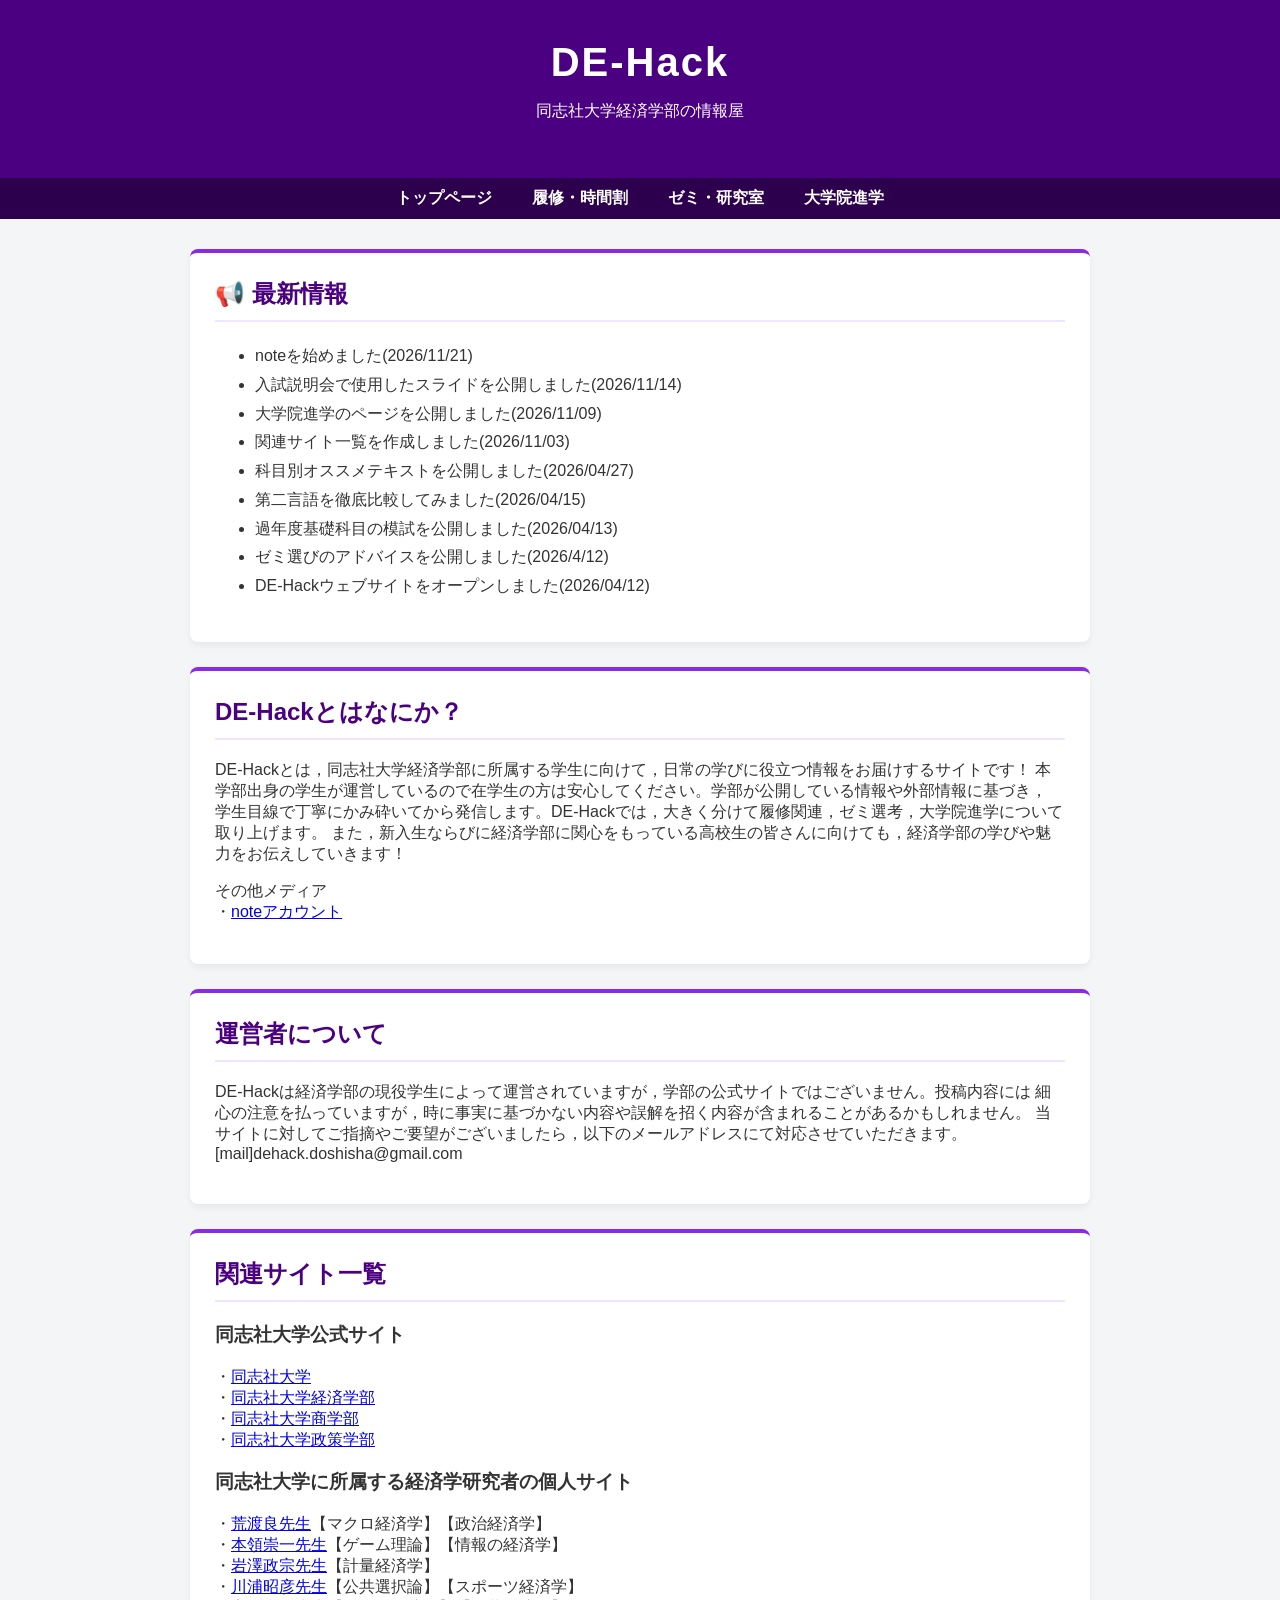
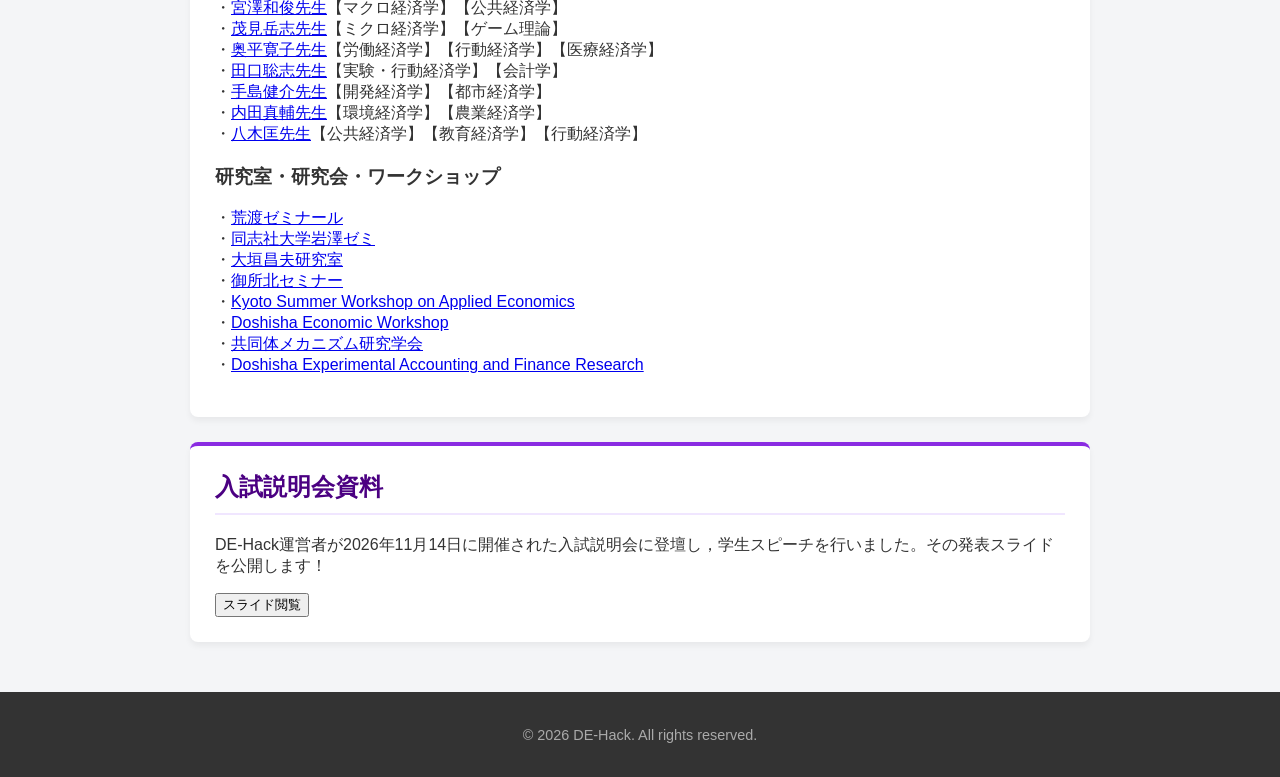
<file: index.html>
<!DOCTYPE html>
<html lang="ja">
<head>
  <meta charset="UTF-8">
    <meta name="viewport" content="width=device-width, initial-scale=1.0">
    <title>DE-Hack | 同志社大学経済学部の情報屋</title>
  <!-- 検索結果の説明文。記事の内容を要約する(100字前後) -->
    <meta name="description" content="DE-Hackは，同志社大学経済学部での学習，ゼミ選び，そして大学院進学についての情報を体系的にお届けする非公式のサイトです。同志社経済のリアルを知ることができます。新入生や高校生にもこのサイトをぜひ閲覧してもらいたいです。">
    <link rel="stylesheet" href="style.css">
</head>
<body>
 
    <header>
        <h1>DE-Hack</h1>
        <p>同志社大学経済学部の情報屋</p>
    </header>
 
    <nav>
        <a href="index.html">トップページ</a>
        <a href="courses.html">履修・時間割</a>
        <a href="seminars.html">ゼミ・研究室</a>
        <a href="graduate.html">大学院進学</a>
    </nav>
 
    <main class="container">
 
        <section id="news" class="card">
            <h2>📢 最新情報</h2>
            <ul class="news">
              <li>noteを始めました(2026/11/21)</li>
              <li>入試説明会で使用したスライドを公開しました(2026/11/14)</li>
              <li>大学院進学のページを公開しました(2026/11/09)</li>
              <li>関連サイト一覧を作成しました(2026/11/03)</li>
              <li>科目別オススメテキストを公開しました(2026/04/27)</li>
              <li>第二言語を徹底比較してみました(2026/04/15)</li>
              <li>過年度基礎科目の模試を公開しました(2026/04/13)</li>
              <li>ゼミ選びのアドバイスを公開しました(2026/4/12)</li>
              <li>DE-Hackウェブサイトをオープンしました(2026/04/12)</li>
            </ul>
        </section>
 
        <section id="overview" class="card">
            <h2>DE-Hackとはなにか？</h2>
            <p>DE-Hackとは，同志社大学経済学部に所属する学生に向けて，日常の学びに役立つ情報をお届けするサイトです！
            本学部出身の学生が運営しているので在学生の方は安心してください。学部が公開している情報や外部情報に基づき，
            学生目線で丁寧にかみ砕いてから発信します。DE-Hackでは，大きく分けて履修関連，ゼミ選考，大学院進学について取り上げます。
            また，新入生ならびに経済学部に関心をもっている高校生の皆さんに向けても，経済学部の学びや魅力をお伝えしていきます！
            </p>
            <p>その他メディア<br>
            ・<a href="https://note.com/de_hack">noteアカウント</a>
            </p>
        </section>
 
        <section id="about me" class="card">
            <h2>運営者について</h2>
            <p>DE-Hackは経済学部の現役学生によって運営されていますが，学部の公式サイトではございません。投稿内容には
            細心の注意を払っていますが，時に事実に基づかない内容や誤解を招く内容が含まれることがあるかもしれません。
            当サイトに対してご指摘やご要望がございましたら，以下のメールアドレスにて対応させていただきます。<br>
            [mail]dehack.doshisha@gmail.com</p>
        </section>

        <section id="other websites" class="card">
          <h2>関連サイト一覧</h2>
          <h3>同志社大学公式サイト</h3>
          <p>
          ・<a href="https://www.doshisha.ac.jp/">同志社大学</a><br>
          ・<a href="https://www.econ.doshisha.ac.jp/">同志社大学経済学部</a><br>
          ・<a href="https://com.doshisha.ac.jp/">同志社大学商学部</a><br>
          ・<a href="https://policy.doshisha.ac.jp/">同志社大学政策学部</a><br>
          </p>
          <h3>同志社大学に所属する経済学研究者の個人サイト</h3>
          <p>
          ・<a href="https://sites.google.com/view/ryo-arawatari/%E3%83%9B%E3%83%BC%E3%83%A0?authuser=0">荒渡良先生</a>【マクロ経済学】【政治経済学】<br>
          ・<a href="https://sites.google.com/site/takasweb/home/%E6%97%A5%E6%9C%AC%E8%AA%9E%E3%83%9A%E3%83%BC%E3%82%B8">本領崇一先生</a>【ゲーム理論】【情報の経済学】<br>
          ・<a href="https://sites.google.com/view/masamune-iwasawa/home?authuser=0">岩澤政宗先生</a>【計量経済学】<br>
          ・<a href="https://www1.doshisha.ac.jp/~akawaura/">川浦昭彦先生</a>【公共選択論】【スポーツ経済学】<br>
          ・<a href="https://www1.doshisha.ac.jp/~kmiyazaw/">宮澤和俊先生</a>【マクロ経済学】【公共経済学】<br>
          ・<a href="https://www1.doshisha.ac.jp/~tmomi/">茂見岳志先生</a>【ミクロ経済学】【ゲーム理論】<br>
          ・<a href="https://sites.google.com/view/hiroko-okudaira/%E6%97%A5%E6%9C%AC%E8%AA%9Ejapanese">奥平寛子先生</a>【労働経済学】【行動経済学】【医療経済学】<br>
          ・<a href="https://sites.google.com/view/staguchi/">田口聡志先生</a>【実験・行動経済学】【会計学】<br>
          ・<a href="https://sites.google.com/site/kensuketeshima/japanese_website?authuser=0">手島健介先生</a>【開発経済学】【都市経済学】<br>
          ・<a href="https://sites.google.com/view/shinsuke-yagi-uchida/profile_jp">内田真輔先生</a>【環境経済学】【農業経済学】<br>
          ・<a href="https://tyagi.doshisha.ac.jp/">八木匡先生</a>【公共経済学】【教育経済学】【行動経済学】<br>
          </p>
          <h3>研究室・研究会・ワークショップ</h3>
          <p>
          ・<a href="https://sites.google.com/view/ryo-arawatari/%E3%82%BC%E3%83%9F%E3%83%8A%E3%83%BC%E3%83%AB">荒渡ゼミナール</a><br>
          ・<a href="https://sites.google.com/view/doshisha-iwasawa-seminar">同志社大学岩澤ゼミ</a><br>
          ・<a href="https://www1.doshisha.ac.jp/~mogaki/index.html">大垣昌夫研究室</a><br>
          ・<a href="https://sites.google.com/view/gosyokita/">御所北セミナー</a><br>
          ・<a href="https://sites.google.com/view/kyoto-summer-applied">Kyoto Summer Workshop on Applied Economics</a><br>
          ・<a href="https://sites.google.com/site/doshishaew/">Doshisha Economic Workshop</a><br>
          ・<a href="https://communitymra.org/">共同体メカニズム研究学会</a><br>
          ・<a href="https://sites.google.com/view/staguchi/dear?authuser=0">Doshisha Experimental Accounting and Finance Research</a><br>
          </p>
        </section>

        <section id="presentation" class="card">
          <h2>入試説明会資料</h2>
          <p>DE-Hack運営者が2026年11月14日に開催された入試説明会に登壇し，学生スピーチを行いました。その発表スライドを公開します！</p>
          <button type="button" onclick="location.href='11月14日 入試説明会スライド.pdf';">スライド閲覧</button>
        </section>

      
    </main>
 
    <footer>
        <p>&copy; 2026 DE-Hack. All rights reserved.</p>
    </footer>
 
</body>
</html>
</file>
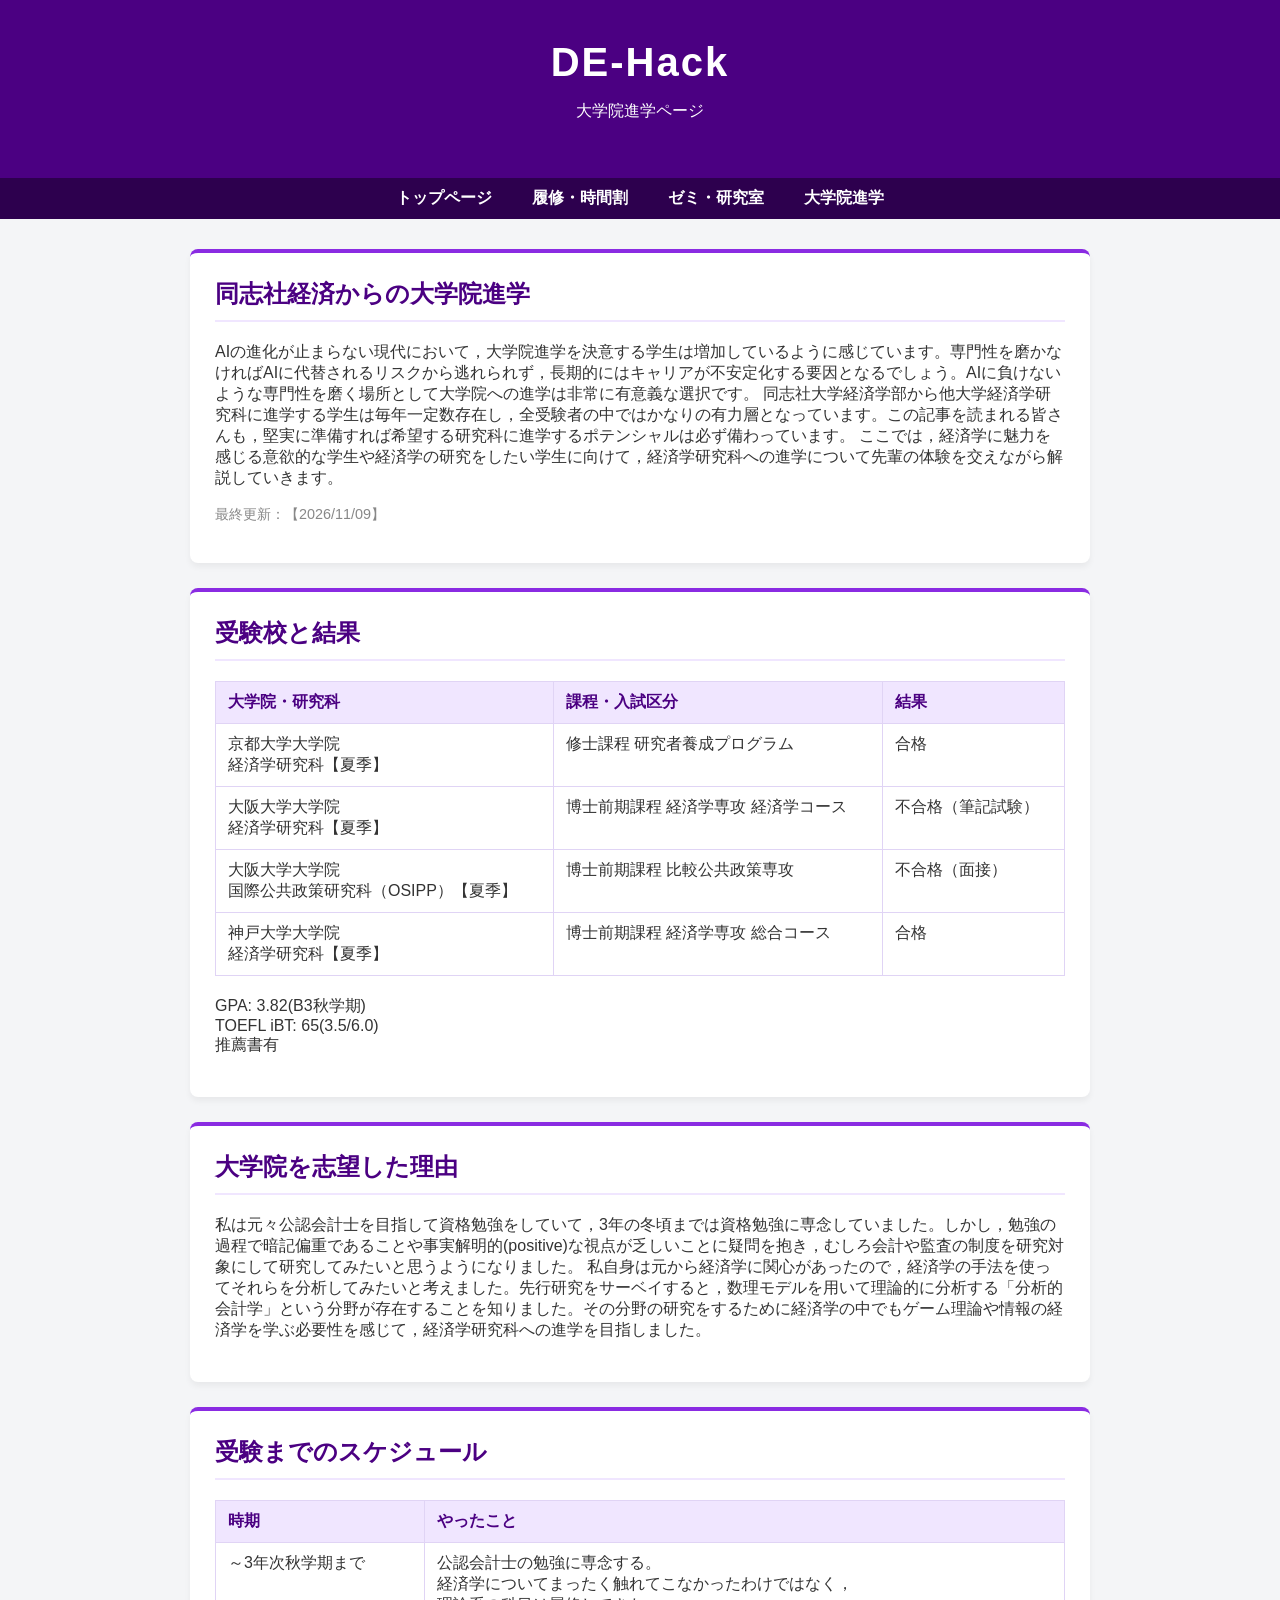
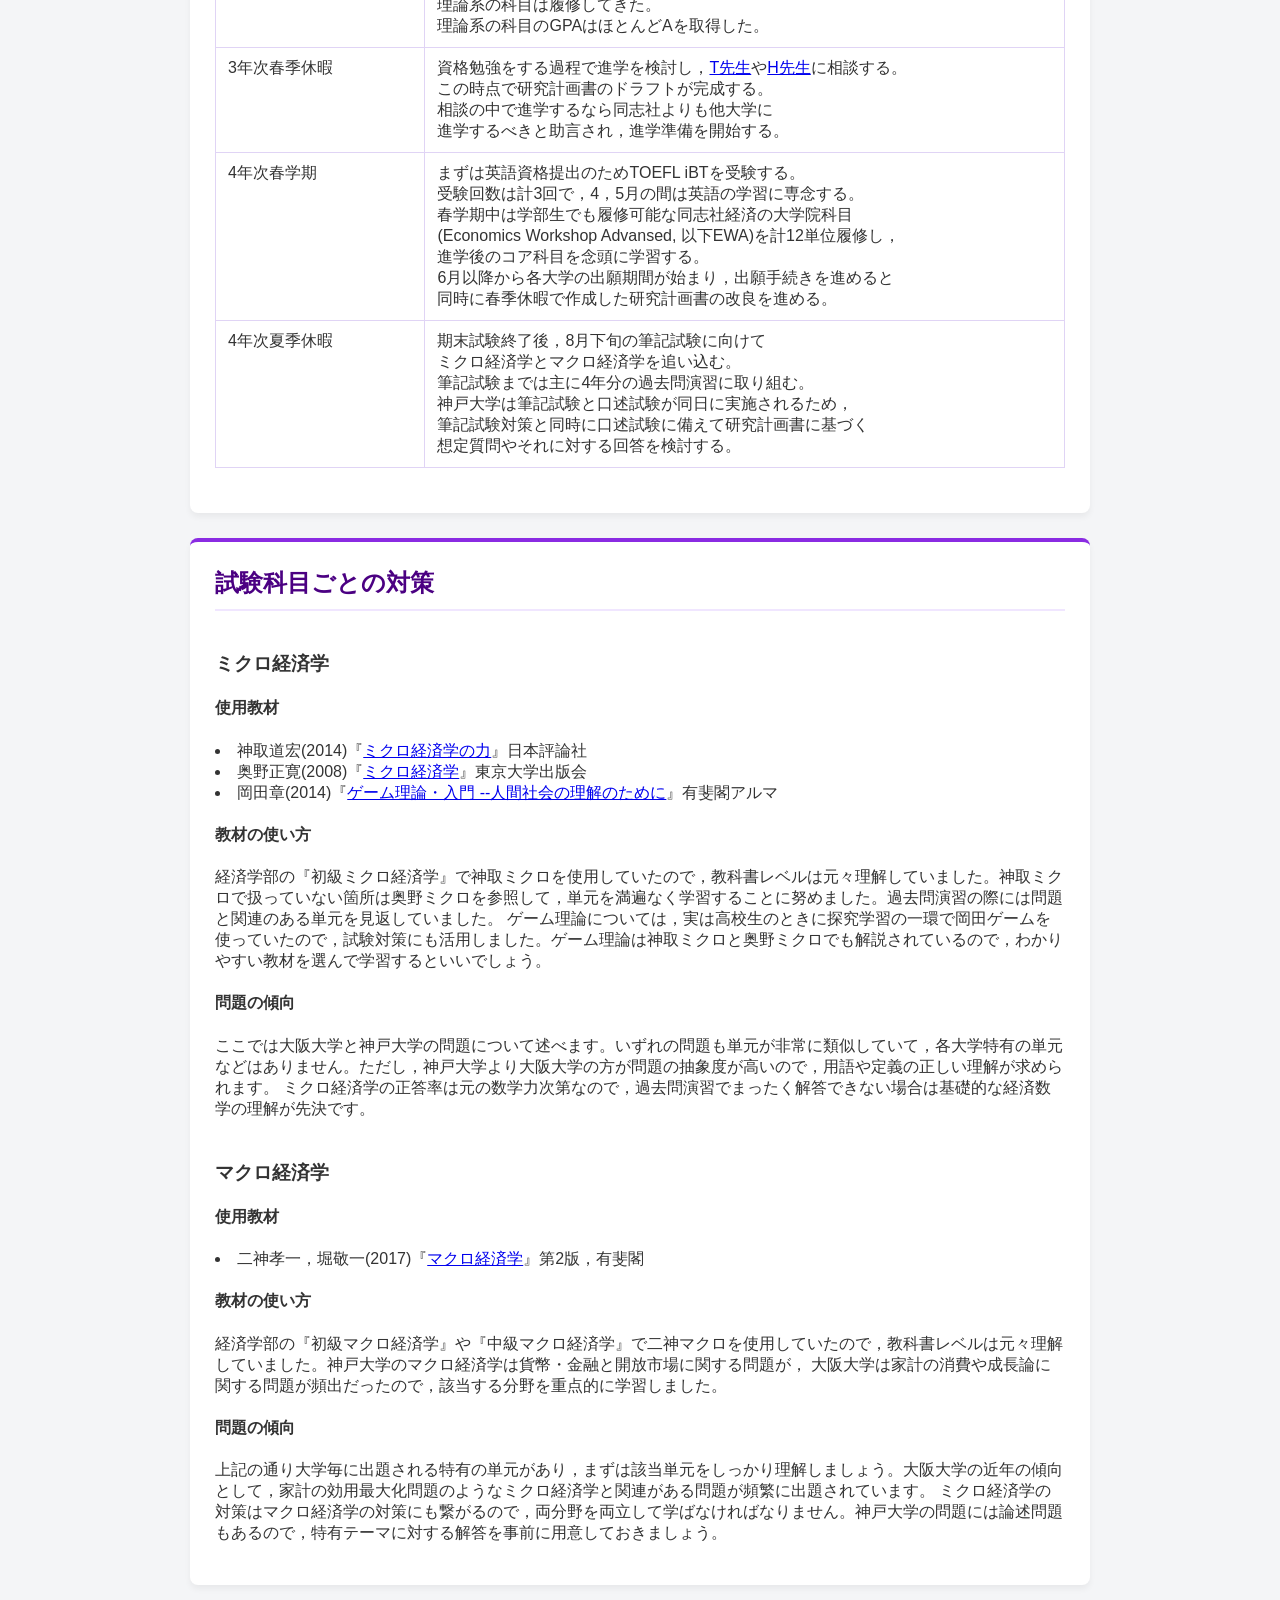
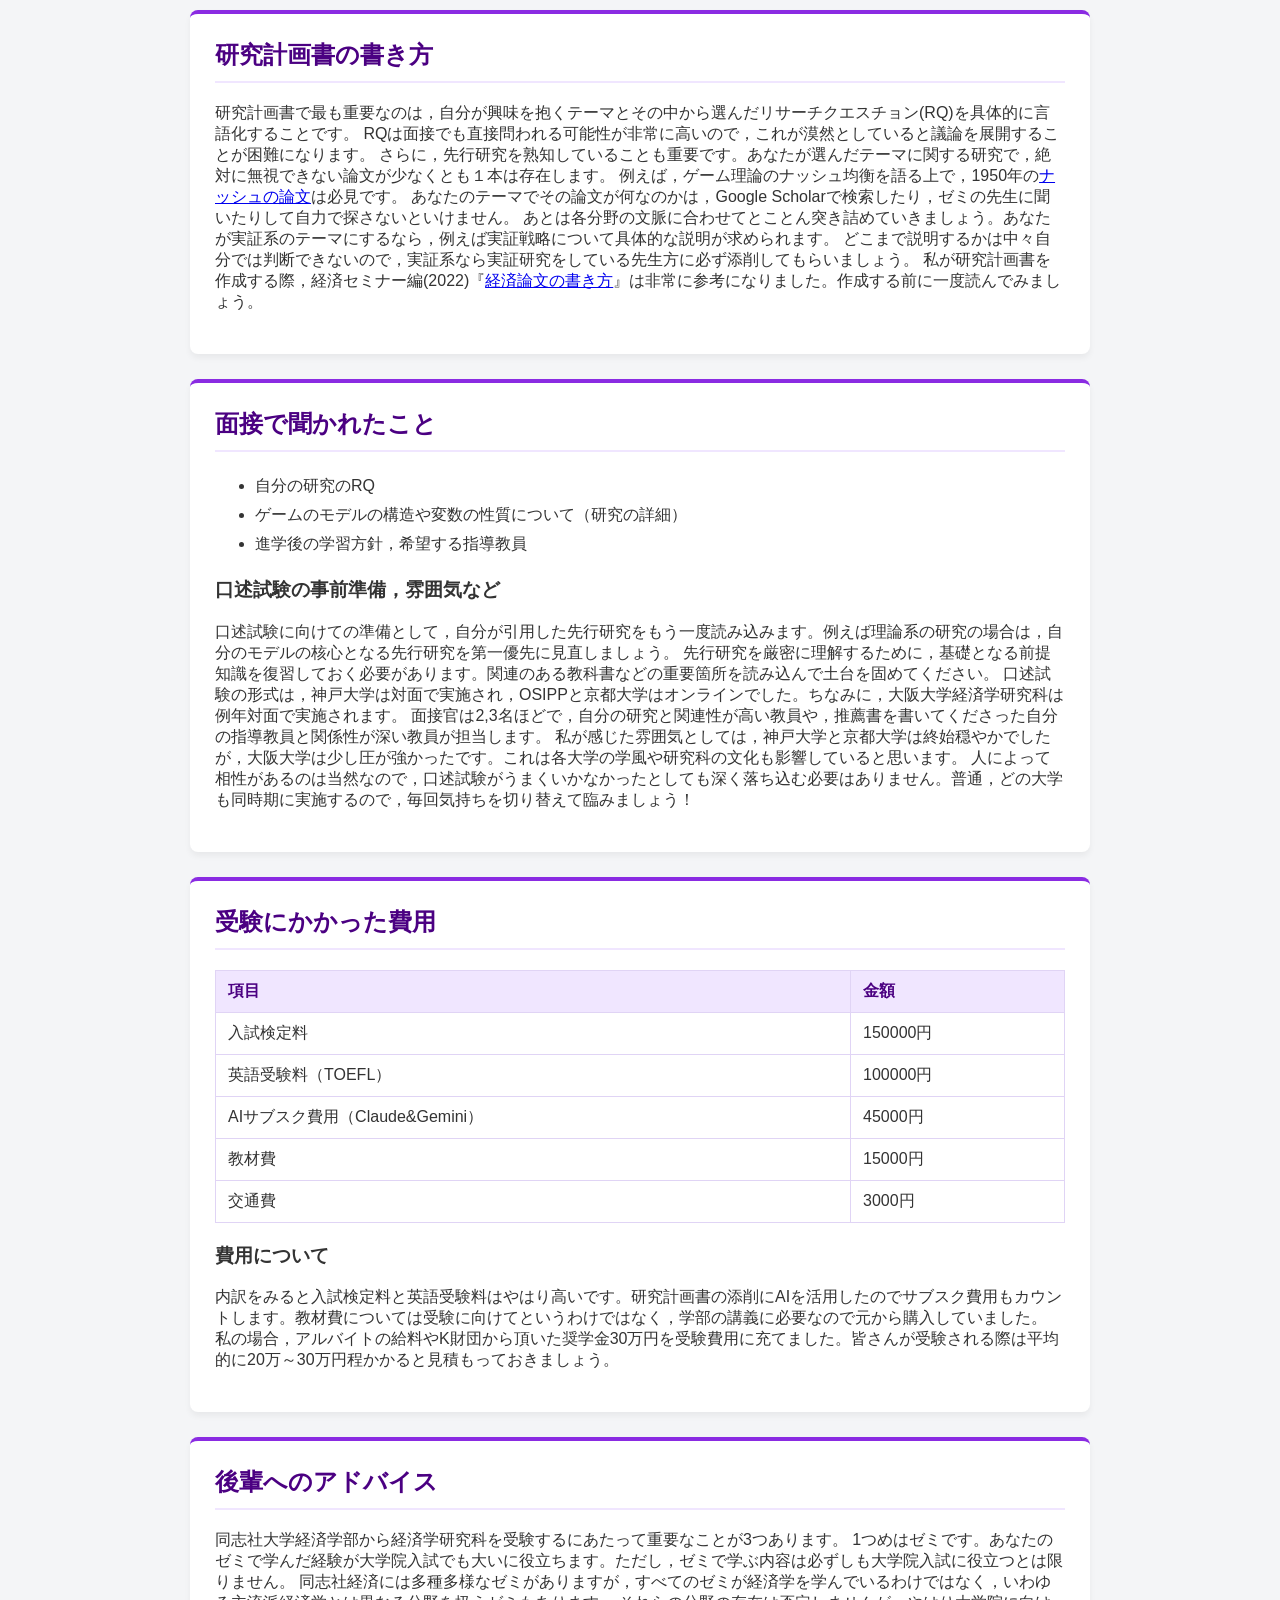
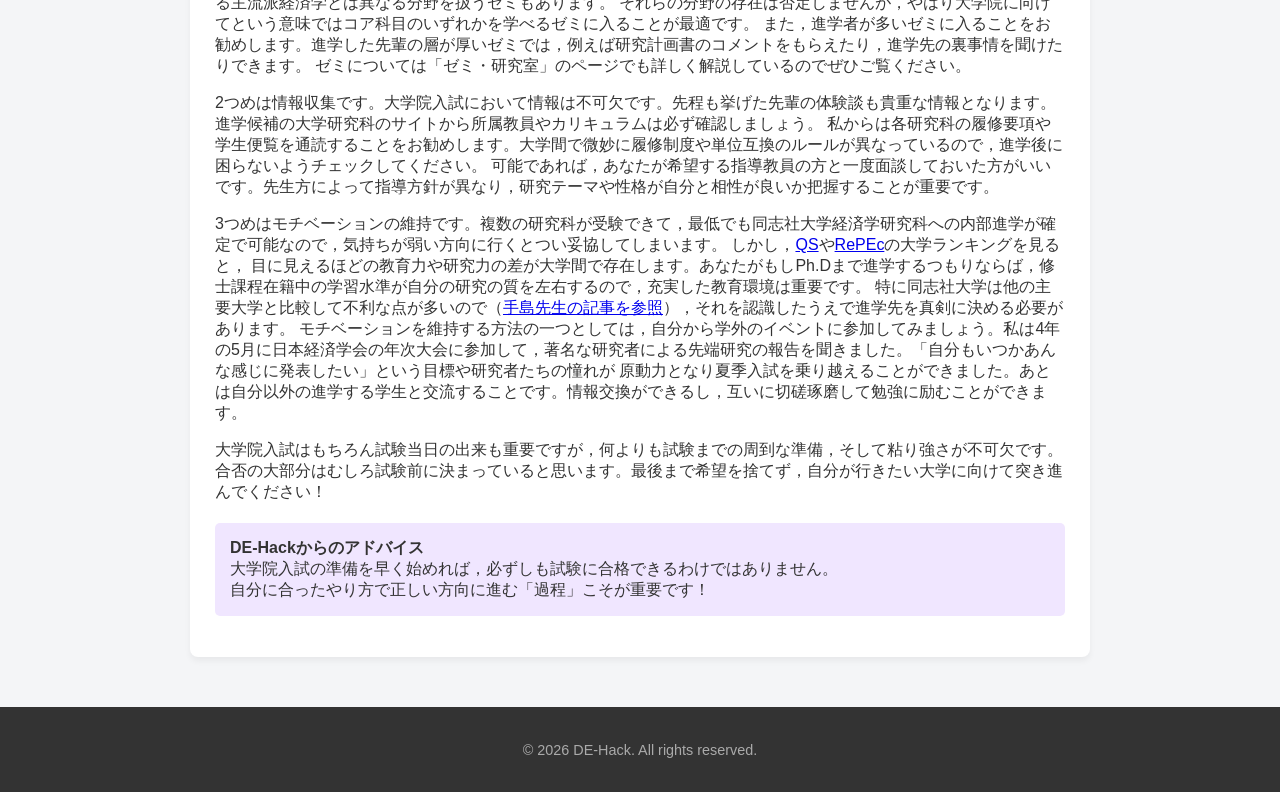
<file: graduate.html>
<!DOCTYPE html>
<html lang="ja">
<head>
    <meta charset="UTF-8">
    <meta name="viewport" content="width=device-width, initial-scale=1.0">
    <title>同志社大学経済学部から国立大学院進学へ</title>
    <!-- 検索結果の説明文。記事の内容を要約する(100字前後) -->
    <meta name="description" content="同志社大学経済学部の学びを経て更なる経済学の高みに挑戦しませんか？国立大学経済学研究科を受験した先輩が自身の合格体験を語ります。先輩は京都大学経済学研究科及び神戸大学経済学研究科に合格しています。">
    <link rel="stylesheet" href="style.css">
</head>
<body>

    <header>
        <h1>DE-Hack</h1>
        <p>大学院進学ページ</p>
    </header>

    <nav>
        <a href="index.html">トップページ</a>
        <a href="courses.html">履修・時間割</a>
        <a href="seminars.html">ゼミ・研究室</a>
        <a href="graduate.html">大学院進学</a>
    </nav>

    <main class="container">

        <!-- 導入 -->
        <section id="intro" class="card">
            <h2>同志社経済からの大学院進学</h2>
            <p>AIの進化が止まらない現代において，大学院進学を決意する学生は増加しているように感じています。専門性を磨かなければAIに代替されるリスクから逃れられず，長期的にはキャリアが不安定化する要因となるでしょう。AIに負けないような専門性を磨く場所として大学院への進学は非常に有意義な選択です。
                同志社大学経済学部から他大学経済学研究科に進学する学生は毎年一定数存在し，全受験者の中ではかなりの有力層となっています。この記事を読まれる皆さんも，堅実に準備すれば希望する研究科に進学するポテンシャルは必ず備わっています。
                ここでは，経済学に魅力を感じる意欲的な学生や経済学の研究をしたい学生に向けて，経済学研究科への進学について先輩の体験を交えながら解説していきます。
            </p>
            <p class="updated">最終更新：【2026/11/09】</p>
        </section>

        <!-- 受験校と結果 -->
        <section id="results" class="card">
            <h2>受験校と結果</h2>
            <table class="info-table">
                <thead>
                    <tr>
                        <th>大学院・研究科</th>
                        <th>課程・入試区分</th>
                        <th>結果</th>
                    </tr>
                </thead>
                <tbody>
                    <tr>
                        <td>京都大学大学院<br>
                            経済学研究科【夏季】<br></td>
                        <td>修士課程 研究者養成プログラム</td>
                        <td>合格</td>
                    </tr>
                    <tr>
                        <td>大阪大学大学院<br>
                            経済学研究科【夏季】<br></td>
                        <td>博士前期課程 経済学専攻 経済学コース</td>
                        <td>不合格（筆記試験）</td>
                    </tr>
                    <tr>
                        <td>大阪大学大学院<br>
                            国際公共政策研究科（OSIPP）【夏季】<br></td>
                        <td>博士前期課程 比較公共政策専攻</td>
                        <td>不合格（面接）</td>
                    </tr>
                    <tr>
                        <td>神戸大学大学院<br>
                            経済学研究科【夏季】<br></td>
                        <td>博士前期課程 経済学専攻 総合コース</td>
                        <td>合格</td>
                    </tr>
                </tbody>
            </table>
            <p>GPA: 3.82(B3秋学期)<br>
            TOEFL iBT: 65(3.5/6.0)<br>
            推薦書有</p>
        </section>

        <!-- 志望理由 -->
        <section id="motivation" class="card">
            <h2>大学院を志望した理由</h2>
            <p>私は元々公認会計士を目指して資格勉強をしていて，3年の冬頃までは資格勉強に専念していました。しかし，勉強の過程で暗記偏重であることや事実解明的(positive)な視点が乏しいことに疑問を抱き，むしろ会計や監査の制度を研究対象にして研究してみたいと思うようになりました。
            私自身は元から経済学に関心があったので，経済学の手法を使ってそれらを分析してみたいと考えました。先行研究をサーベイすると，数理モデルを用いて理論的に分析する「分析的会計学」という分野が存在することを知りました。その分野の研究をするために経済学の中でもゲーム理論や情報の経済学を学ぶ必要性を感じて，経済学研究科への進学を目指しました。</p>
        </section>

        <!-- スケジュール -->
        <section id="schedule" class="card">
            <h2>受験までのスケジュール</h2>
            <table class="info-table">
                <thead>
                    <tr>
                        <th>時期</th>
                        <th>やったこと</th>
                    </tr>
                </thead>
                <tbody>
                    <tr>
                        <td>～3年次秋学期まで</td>
                        <td>公認会計士の勉強に専念する。<br>
                            経済学についてまったく触れてこなかったわけではなく，<br>
                            理論系の科目は履修してきた。<br>
                            理論系の科目のGPAはほとんどAを取得した。<br></td>
                    </tr>
                    <tr>
                        <td>3年次春季休暇</td>
                        <td>資格勉強をする過程で進学を検討し，<a href="https://sites.google.com/view/staguchi/">T先生</a>や<a href="https://sites.google.com/site/takasweb/home/%E6%97%A5%E6%9C%AC%E8%AA%9E%E3%83%9A%E3%83%BC%E3%82%B8?authuser=0">H先生</a>に相談する。<br>
                            この時点で研究計画書のドラフトが完成する。<br>
                            相談の中で進学するなら同志社よりも他大学に<br>
                            進学するべきと助言され，進学準備を開始する。<br></td>
                    </tr>
                    <tr>
                        <td>4年次春学期</td>
                        <td>まずは英語資格提出のためTOEFL iBTを受験する。<br>
                            受験回数は計3回で，4，5月の間は英語の学習に専念する。<br>
                            春学期中は学部生でも履修可能な同志社経済の大学院科目<br>
                            (Economics Workshop Advansed, 以下EWA)を計12単位履修し，<br>
                            進学後のコア科目を念頭に学習する。<br>
                            6月以降から各大学の出願期間が始まり，出願手続きを進めると<br>
                            同時に春季休暇で作成した研究計画書の改良を進める。<br></td>
                    </tr>
                    <tr>
                        <td>4年次夏季休暇</td>
                        <td>期末試験終了後，8月下旬の筆記試験に向けて<br>
                            ミクロ経済学とマクロ経済学を追い込む。<br>
                            筆記試験までは主に4年分の過去問演習に取り組む。<br>
                            神戸大学は筆記試験と口述試験が同日に実施されるため，<br>
                            筆記試験対策と同時に口述試験に備えて研究計画書に基づく<br>
                            想定質問やそれに対する回答を検討する。<br></td>
                    </tr>
                </tbody>
            </table>
        </section>

        <!-- 科目ごとの対策 -->
        <section id="study" class="card">
            <h2>試験科目ごとの対策</h2>

            <div class="subject">
                <h3>ミクロ経済学</h3>
                <h4>使用教材</h4>
                <li>神取道宏(2014)『<a href="https://www.nippyo.co.jp/shop/book/6638.html">ミクロ経済学の力</a>』日本評論社</li>
                <li>奥野正寛(2008)『<a href="https://www.utp.or.jp/book/b305754.html">ミクロ経済学</a>』東京大学出版会</li>
                <li>岡田章(2014)『<a href="https://www.yuhikaku.co.jp/books/detail/9784641220287">ゲーム理論・入門 --人間社会の理解のために</a>』有斐閣アルマ</li>
                <h4>教材の使い方</h4>
                <p>経済学部の『初級ミクロ経済学』で神取ミクロを使用していたので，教科書レベルは元々理解していました。神取ミクロで扱っていない箇所は奥野ミクロを参照して，単元を満遍なく学習することに努めました。過去問演習の際には問題と関連のある単元を見返していました。
                ゲーム理論については，実は高校生のときに探究学習の一環で岡田ゲームを使っていたので，試験対策にも活用しました。ゲーム理論は神取ミクロと奥野ミクロでも解説されているので，わかりやすい教材を選んで学習するといいでしょう。
                </p>
                <h4>問題の傾向</h4>
                <p>ここでは大阪大学と神戸大学の問題について述べます。いずれの問題も単元が非常に類似していて，各大学特有の単元などはありません。ただし，神戸大学より大阪大学の方が問題の抽象度が高いので，用語や定義の正しい理解が求められます。
                ミクロ経済学の正答率は元の数学力次第なので，過去問演習でまったく解答できない場合は基礎的な経済数学の理解が先決です。
                </p>
            </div>

            <div class="subject">
                <h3>マクロ経済学</h3>
                <h4>使用教材</h4>
                <li>二神孝一，堀敬一(2017)『<a href="https://www.yuhikaku.co.jp/books/detail/9784641165021">マクロ経済学</a>』第2版，有斐閣</li>
                <h4>教材の使い方</h4>
                <p>経済学部の『初級マクロ経済学』や『中級マクロ経済学』で二神マクロを使用していたので，教科書レベルは元々理解していました。神戸大学のマクロ経済学は貨幣・金融と開放市場に関する問題が，
                    大阪大学は家計の消費や成長論に関する問題が頻出だったので，該当する分野を重点的に学習しました。</p>
                <h4>問題の傾向</h4>
                <p>上記の通り大学毎に出題される特有の単元があり，まずは該当単元をしっかり理解しましょう。大阪大学の近年の傾向として，家計の効用最大化問題のようなミクロ経済学と関連がある問題が頻繁に出題されています。
                ミクロ経済学の対策はマクロ経済学の対策にも繋がるので，両分野を両立して学ばなければなりません。神戸大学の問題には論述問題もあるので，特有テーマに対する解答を事前に用意しておきましょう。</p>
            </div>
        </section>

        <!-- 研究計画書 -->
        <section id="proposal" class="card">
            <h2>研究計画書の書き方</h2>
            <p>研究計画書で最も重要なのは，自分が興味を抱くテーマとその中から選んだリサーチクエスチョン(RQ)を具体的に言語化することです。
                RQは面接でも直接問われる可能性が非常に高いので，これが漠然としていると議論を展開することが困難になります。
                さらに，先行研究を熟知していることも重要です。あなたが選んだテーマに関する研究で，絶対に無視できない論文が少なくとも１本は存在します。
                例えば，ゲーム理論のナッシュ均衡を語る上で，1950年の<a href="https://www.pnas.org/doi/10.1073/pnas.36.1.48">ナッシュの論文</a>は必見です。
                あなたのテーマでその論文が何なのかは，Google Scholarで検索したり，ゼミの先生に聞いたりして自力で探さないといけません。
                あとは各分野の文脈に合わせてとことん突き詰めていきましょう。あなたが実証系のテーマにするなら，例えば実証戦略について具体的な説明が求められます。
                どこまで説明するかは中々自分では判断できないので，実証系なら実証研究をしている先生方に必ず添削してもらいましょう。
                私が研究計画書を作成する際，経済セミナー編(2022)『<a href="https://www.nippyo.co.jp/shop/book/8883.html">経済論文の書き方</a>』は非常に参考になりました。作成する前に一度読んでみましょう。
            </p>
        </section>

        <!-- 面接 -->
        <section id="interview" class="card">
            <h2>面接で聞かれたこと</h2>
            <ul>
                <li>自分の研究のRQ</li>
                <li>ゲームのモデルの構造や変数の性質について（研究の詳細）</li>
                <li>進学後の学習方針，希望する指導教員</li>
            </ul>
            <h3>口述試験の事前準備，雰囲気など</h3>
            <p>口述試験に向けての準備として，自分が引用した先行研究をもう一度読み込みます。例えば理論系の研究の場合は，自分のモデルの核心となる先行研究を第一優先に見直しましょう。
            先行研究を厳密に理解するために，基礎となる前提知識を復習しておく必要があります。関連のある教科書などの重要箇所を読み込んで土台を固めてください。
            口述試験の形式は，神戸大学は対面で実施され，OSIPPと京都大学はオンラインでした。ちなみに，大阪大学経済学研究科は例年対面で実施されます。
            面接官は2,3名ほどで，自分の研究と関連性が高い教員や，推薦書を書いてくださった自分の指導教員と関係性が深い教員が担当します。
            私が感じた雰囲気としては，神戸大学と京都大学は終始穏やかでしたが，大阪大学は少し圧が強かったです。これは各大学の学風や研究科の文化も影響していると思います。
            人によって相性があるのは当然なので，口述試験がうまくいかなかったとしても深く落ち込む必要はありません。普通，どの大学も同時期に実施するので，毎回気持ちを切り替えて臨みましょう！
            </p>
        </section>

        <!-- 費用 -->
        <section id="cost" class="card">
            <h2>受験にかかった費用</h2>
            <table class="info-table">
                <thead>
                    <tr>
                        <th>項目</th>
                        <th>金額</th>
                    </tr>
                </thead>
                <tbody>
                    <tr>
                        <td>入試検定料</td>
                        <td>150000円</td>
                    </tr>
                    <tr>
                        <td>英語受験料（TOEFL）</td>
                        <td>100000円</td>
                    </tr>
                    <tr>
                        <td>AIサブスク費用（Claude&Gemini）</td>
                        <td>45000円</td>
                    </tr>
                    <tr>
                        <td>教材費</td>
                        <td>15000円</td>
                    </tr>
                    <tr>
                        <td>交通費</td>
                        <td>3000円</td>
                    </tr>
                </tbody>
            </table>
            <h3>費用について</h3>
            <p>内訳をみると入試検定料と英語受験料はやはり高いです。研究計画書の添削にAIを活用したのでサブスク費用もカウントします。教材費については受験に向けてというわけではなく，学部の講義に必要なので元から購入していました。
            私の場合，アルバイトの給料やK財団から頂いた奨学金30万円を受験費用に充てました。皆さんが受験される際は平均的に20万～30万円程かかると見積もっておきましょう。</p>
        </section>

        <!-- アドバイス -->
        <section id="advice" class="card">
            <h2>後輩へのアドバイス</h2>
            <p>同志社大学経済学部から経済学研究科を受験するにあたって重要なことが3つあります。
                1つめはゼミです。あなたのゼミで学んだ経験が大学院入試でも大いに役立ちます。ただし，ゼミで学ぶ内容は必ずしも大学院入試に役立つとは限りません。
                同志社経済には多種多様なゼミがありますが，すべてのゼミが経済学を学んでいるわけではなく，いわゆる主流派経済学とは異なる分野を扱うゼミもあります。
                それらの分野の存在は否定しませんが，やはり大学院に向けてという意味ではコア科目のいずれかを学べるゼミに入ることが最適です。
                また，進学者が多いゼミに入ることをお勧めします。進学した先輩の層が厚いゼミでは，例えば研究計画書のコメントをもらえたり，進学先の裏事情を聞けたりできます。
                ゼミについては「ゼミ・研究室」のページでも詳しく解説しているのでぜひご覧ください。<br></p>
            
            <p>2つめは情報収集です。大学院入試において情報は不可欠です。先程も挙げた先輩の体験談も貴重な情報となります。進学候補の大学研究科のサイトから所属教員やカリキュラムは必ず確認しましょう。
                私からは各研究科の履修要項や学生便覧を通読することをお勧めします。大学間で微妙に履修制度や単位互換のルールが異なっているので，進学後に困らないようチェックしてください。
                可能であれば，あなたが希望する指導教員の方と一度面談しておいた方がいいです。先生方によって指導方針が異なり，研究テーマや性格が自分と相性が良いか把握することが重要です。<br></p>
            
            <p>3つめはモチベーションの維持です。複数の研究科が受験できて，最低でも同志社大学経済学研究科への内部進学が確定で可能なので，気持ちが弱い方向に行くとつい妥協してしまいます。
                しかし，<a href="https://www.topuniversities.com/university-subject-rankings/economics-econometrics?countries=jp">QS</a>や<a href="https://ideas.repec.org/top/top.japan.html">RePEc</a>の大学ランキングを見ると，
                目に見えるほどの教育力や研究力の差が大学間で存在します。あなたがもしPh.Dまで進学するつもりならば，修士課程在籍中の学習水準が自分の研究の質を左右するので，充実した教育環境は重要です。
                特に同志社大学は他の主要大学と比較して不利な点が多いので（<a href="https://docs.google.com/document/d/1PRrTfY8o5Z2KMjZA132rNjokb8-42VtFHc3lFuE6c88/edit?tab=t.0">手島先生の記事を参照</a>），それを認識したうえで進学先を真剣に決める必要があります。
                モチベーションを維持する方法の一つとしては，自分から学外のイベントに参加してみましょう。私は4年の5月に日本経済学会の年次大会に参加して，著名な研究者による先端研究の報告を聞きました。「自分もいつかあんな感じに発表したい」という目標や研究者たちの憧れが
                原動力となり夏季入試を乗り越えることができました。あとは自分以外の進学する学生と交流することです。情報交換ができるし，互いに切磋琢磨して勉強に励むことができます。<br></p>
            
            <p>大学院入試はもちろん試験当日の出来も重要ですが，何よりも試験までの周到な準備，そして粘り強さが不可欠です。合否の大部分はむしろ試験前に決まっていると思います。最後まで希望を捨てず，自分が行きたい大学に向けて突き進んでください！</p>
            <p class="note">
            <strong>DE-Hackからのアドバイス</strong><br>
            大学院入試の準備を早く始めれば，必ずしも試験に合格できるわけではありません。<br>
            自分に合ったやり方で正しい方向に進む「過程」こそが重要です！</p>
        </section>

    </main>

    <footer>
        <p>&copy; 2026 DE-Hack. All rights reserved.</p>
    </footer>

</body>
</html>
</file>
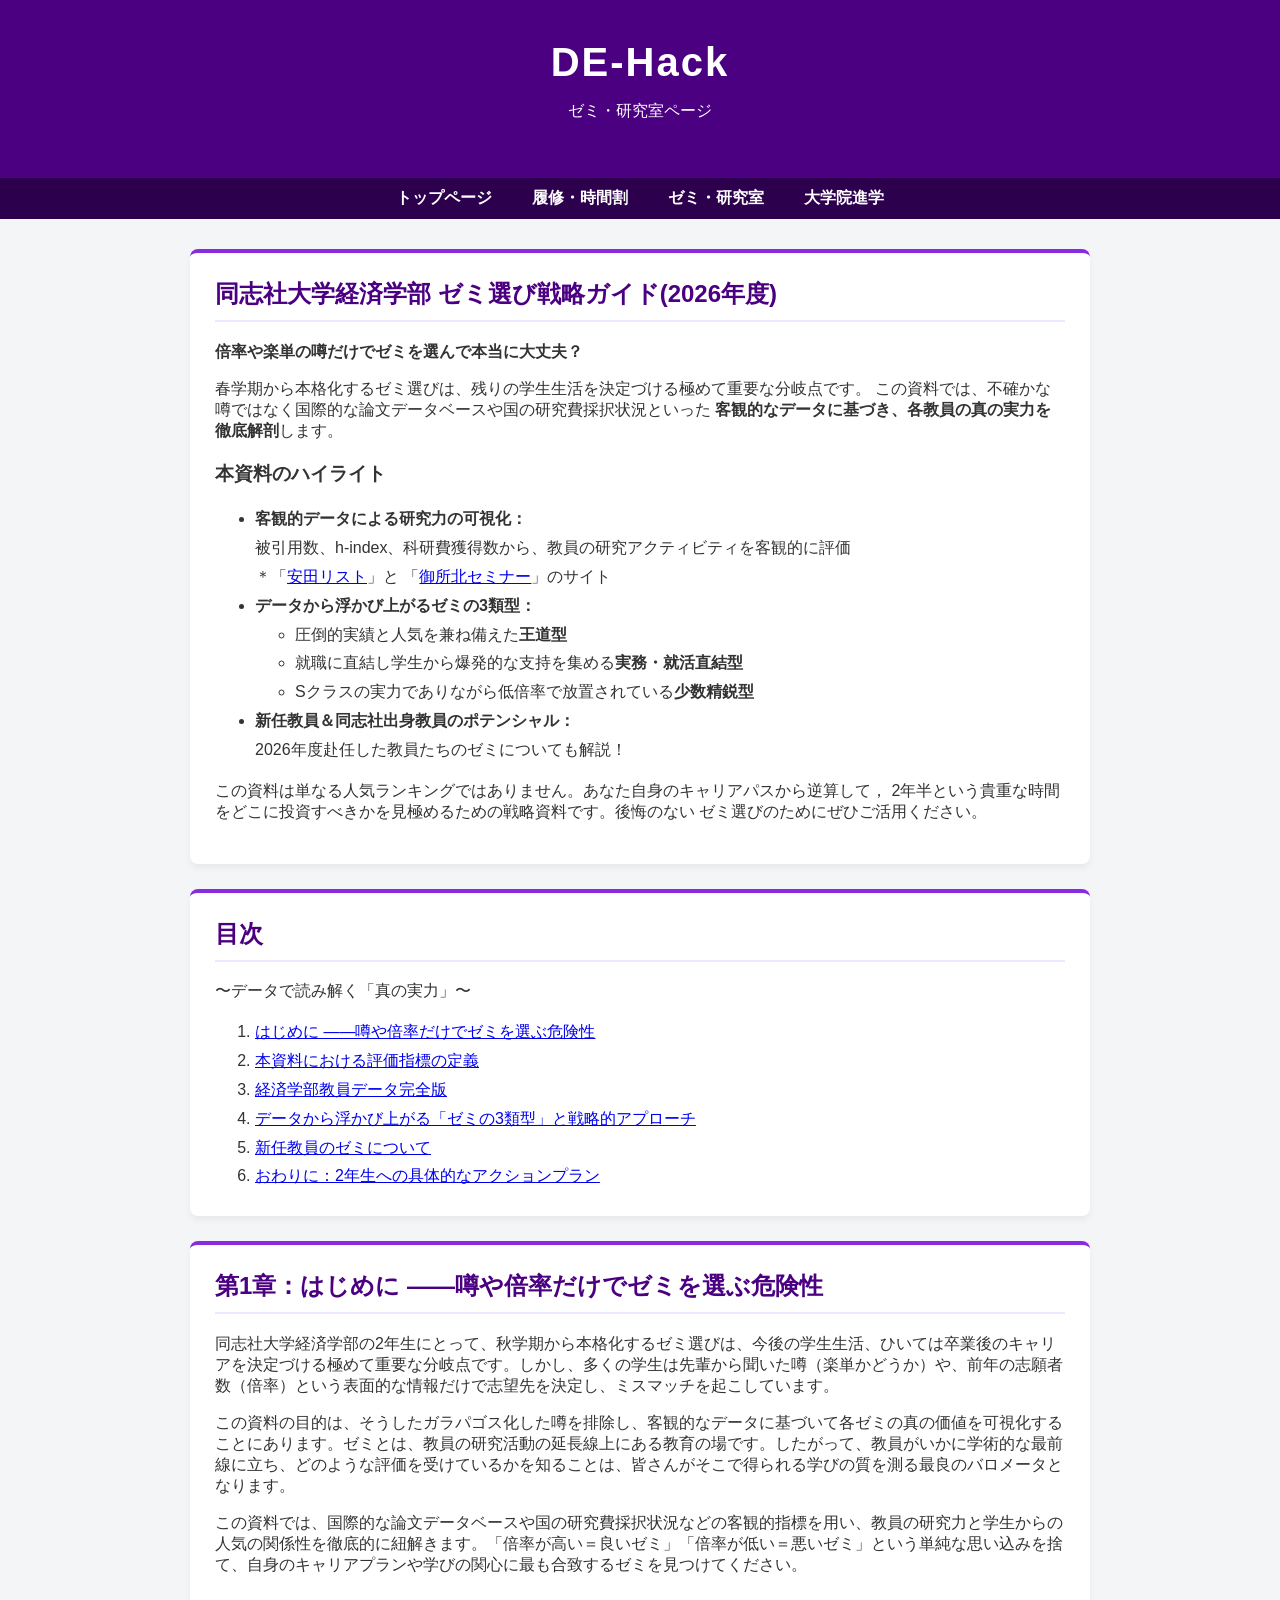
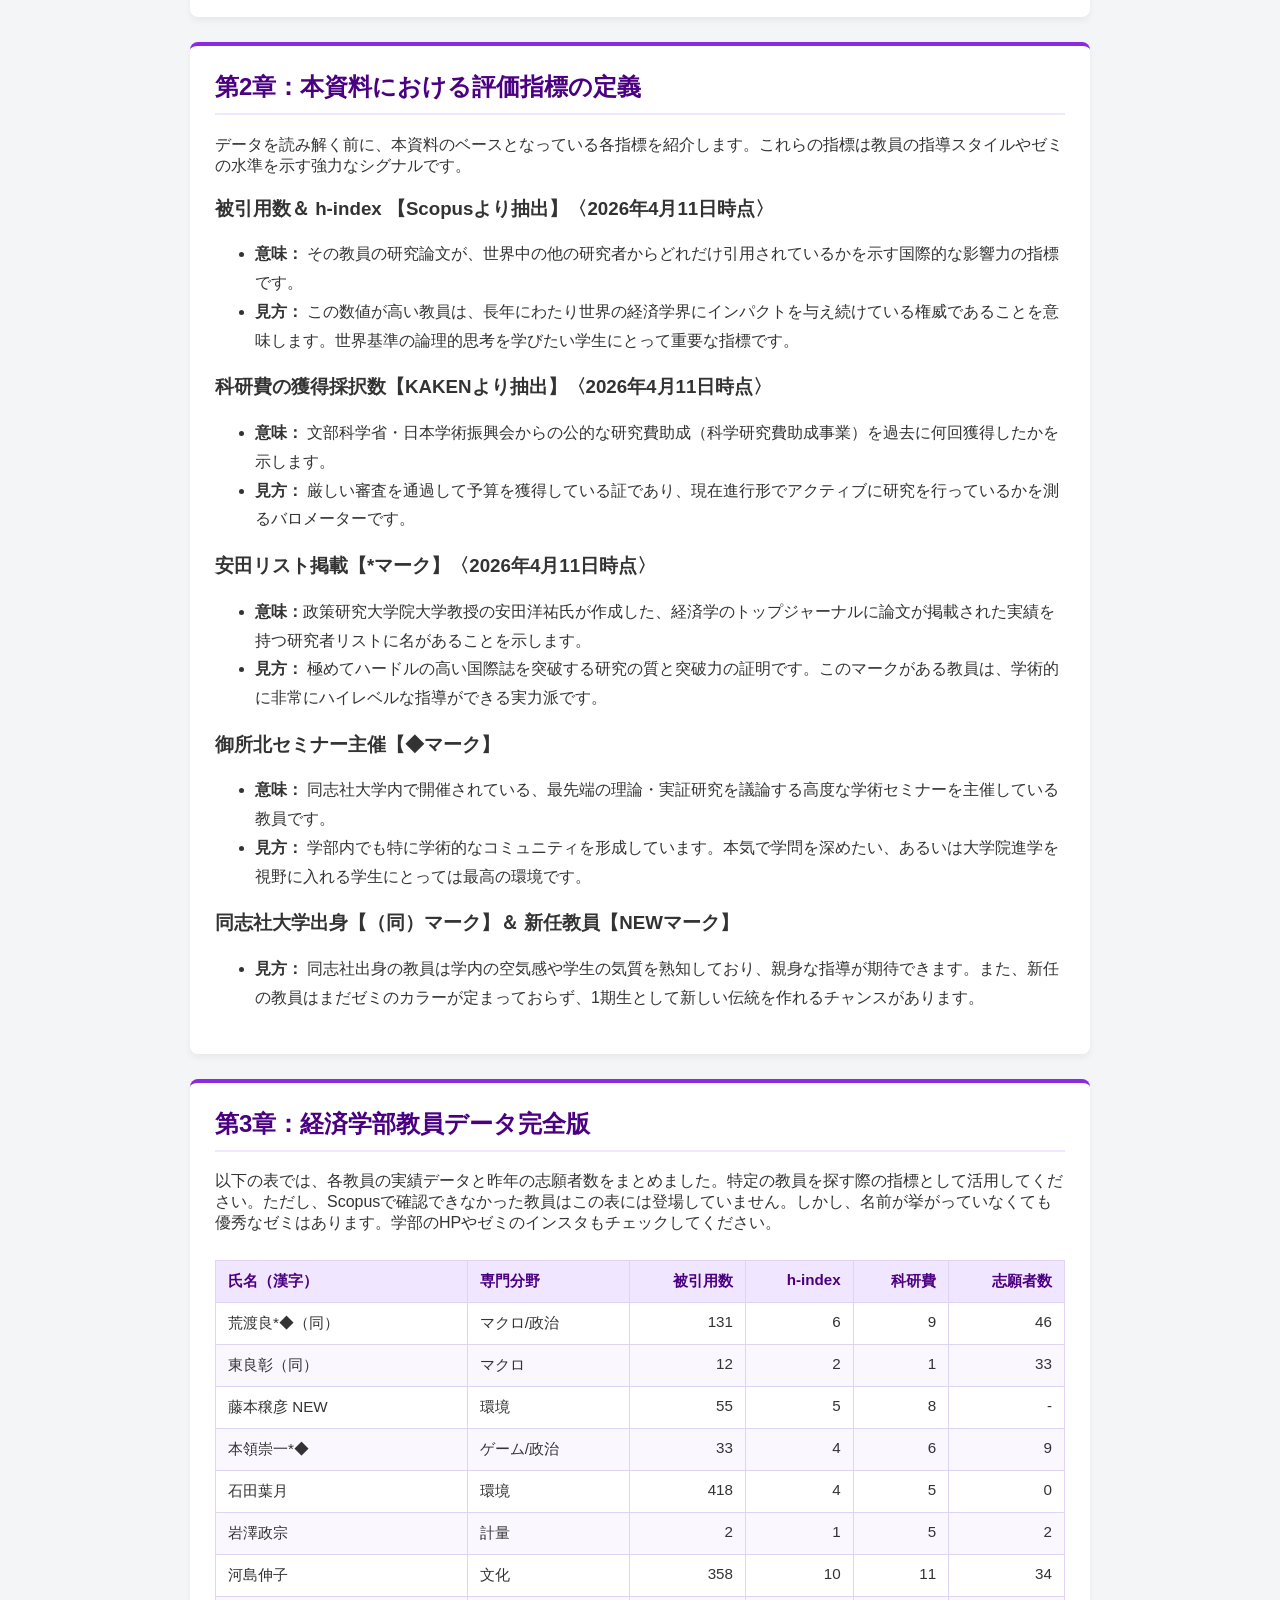
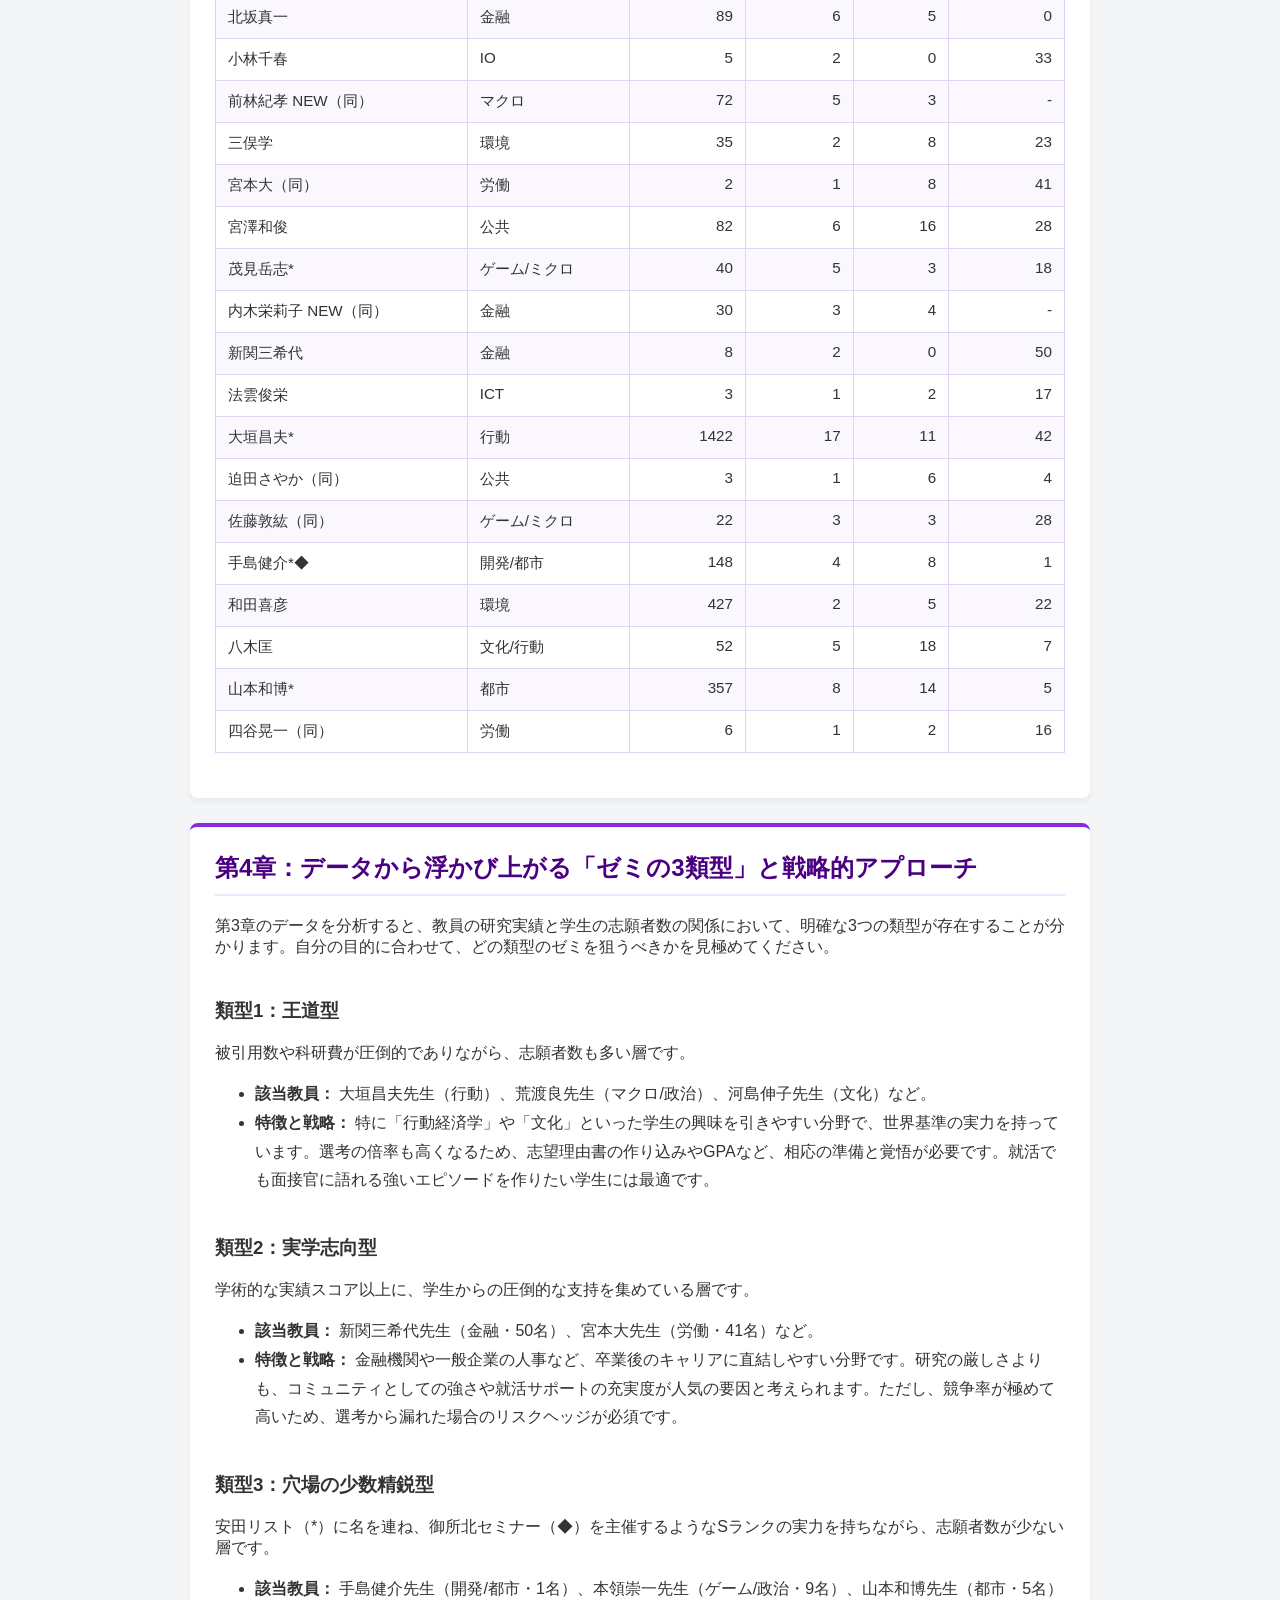
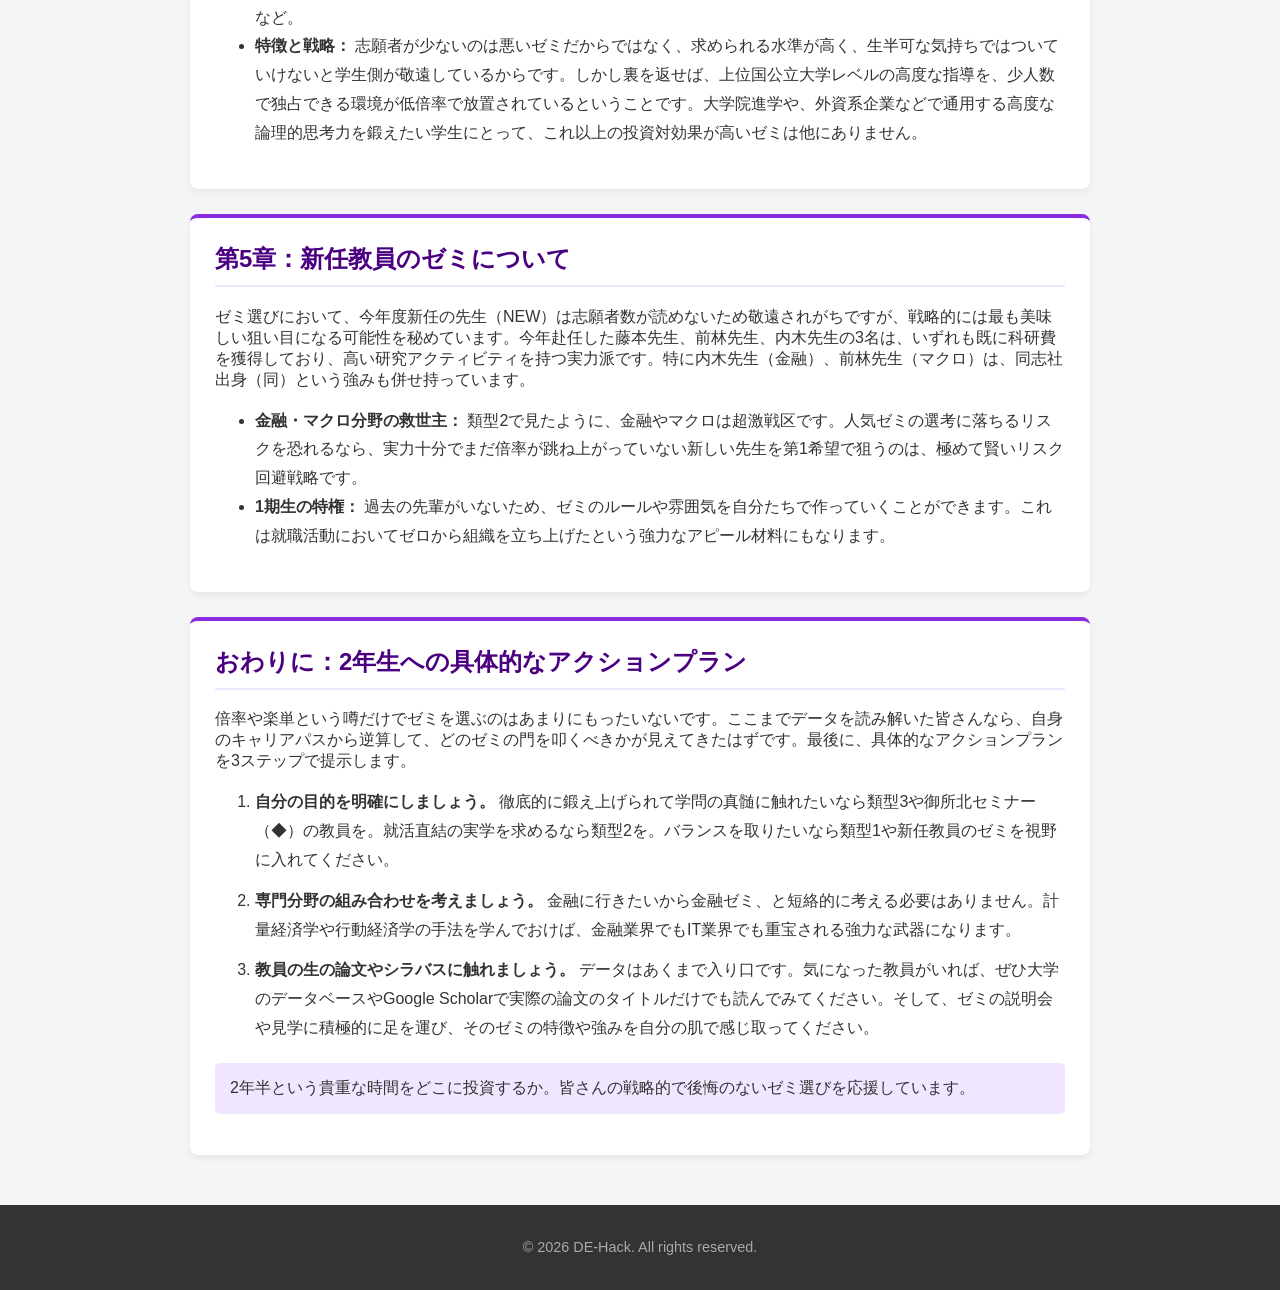
<file: seminars.html>
<!DOCTYPE html>
<html lang="ja">
<head>
    <meta charset="UTF-8">
    <meta name="viewport" content="width=device-width, initial-scale=1.0">
    <title>ゼミ・研究室 | DE-Hack</title>
    <!-- 検索結果の説明文。記事の内容を要約する(100字前後) -->
    <meta name="description" content="同志社大学経済学部には多くの多様なゼミが所属しています。このサイトでは，経済学をしっかり学びたいという学生に向けてゼミ選考や所属教員の情報を詳しく提供します。">
    <link rel="stylesheet" href="style.css">
</head>
<body>

    <header class="header--sub">
        <h1>DE-Hack</h1>
        <p>ゼミ・研究室ページ</p>
    </header>

    <nav>
        <a href="index.html">トップページ</a>
        <a href="courses.html">履修・時間割</a>
        <a href="seminars.html">ゼミ・研究室</a>
        <a href="graduate.html">大学院進学</a>
    </nav>

    <main class="container">
        <div class="zemi-guide-summary">
            <section id="advice" class="card">
                <h2>同志社大学経済学部 ゼミ選び戦略ガイド(2026年度)</h2>
                <p class="lead"><strong>倍率や楽単の噂だけでゼミを選んで本当に大丈夫？</strong></p>

                <p>春学期から本格化するゼミ選びは、残りの学生生活を決定づける極めて重要な分岐点です。
                    この資料では、不確かな噂ではなく国際的な論文データベースや国の研究費採択状況といった
                    <strong>客観的なデータに基づき、各教員の真の実力を徹底解剖</strong>します。</p>

                <h3>本資料のハイライト</h3>
                <ul>
                    <li><strong>客観的データによる研究力の可視化：</strong><br>
                        被引用数、h-index、科研費獲得数から、教員の研究アクティビティを客観的に評価<br>
                        ＊「<a href="https://sites.google.com/site/economistsjapan/list2" target="_blank" rel="noopener noreferrer">安田リスト</a>」と
                        「<a href="https://sites.google.com/view/gosyokita/" target="_blank" rel="noopener noreferrer">御所北セミナー</a>」のサイト<br>
                    </li>

                    <li><strong>データから浮かび上がるゼミの3類型：</strong>
                        <ul>
                            <li>圧倒的実績と人気を兼ね備えた<strong>王道型</strong></li>
                            <li>就職に直結し学生から爆発的な支持を集める<strong>実務・就活直結型</strong></li>
                            <li>Sクラスの実力でありながら低倍率で放置されている<strong>少数精鋭型</strong></li>
                        </ul>
                    </li>

                    <li><strong>新任教員＆同志社出身教員のポテンシャル：</strong><br>
                        2026年度赴任した教員たちのゼミについても解説！</li>
                </ul>

                <p>この資料は単なる人気ランキングではありません。あなた自身のキャリアパスから逆算して，
                    2年半という貴重な時間をどこに投資すべきかを見極めるための戦略資料です。後悔のない
                    ゼミ選びのためにぜひご活用ください。</p>

            </section>
        </div>

        <!-- 目次 -->
        <section class="toc card" aria-label="目次">
            <h2>目次</h2>
            <p class="lead">〜データで読み解く「真の実力」〜</p>
            <ol>
                <li><a href="#ch1">はじめに ――噂や倍率だけでゼミを選ぶ危険性</a></li>
                <li><a href="#ch2">本資料における評価指標の定義</a></li>
                <li><a href="#ch3">経済学部教員データ完全版</a></li>
                <li><a href="#ch4">データから浮かび上がる「ゼミの3類型」と戦略的アプローチ</a></li>
                <li><a href="#ch5">新任教員のゼミについて</a></li>
                <li><a href="#closing">おわりに：2年生への具体的なアクションプラン</a></li>
            </ol>
        </section>

        <!-- 第1章 -->
        <section id="ch1" class="card">
            <h2>第1章：はじめに ――噂や倍率だけでゼミを選ぶ危険性</h2>
            <p>同志社大学経済学部の2年生にとって、秋学期から本格化するゼミ選びは、今後の学生生活、ひいては卒業後のキャリアを決定づける極めて重要な分岐点です。しかし、多くの学生は先輩から聞いた噂（楽単かどうか）や、前年の志願者数（倍率）という表面的な情報だけで志望先を決定し、ミスマッチを起こしています。</p>
            <p>この資料の目的は、そうしたガラパゴス化した噂を排除し、客観的なデータに基づいて各ゼミの真の価値を可視化することにあります。ゼミとは、教員の研究活動の延長線上にある教育の場です。したがって、教員がいかに学術的な最前線に立ち、どのような評価を受けているかを知ることは、皆さんがそこで得られる学びの質を測る最良のバロメータとなります。</p>
            <p>この資料では、国際的な論文データベースや国の研究費採択状況などの客観的指標を用い、教員の研究力と学生からの人気の関係性を徹底的に紐解きます。「倍率が高い＝良いゼミ」「倍率が低い＝悪いゼミ」という単純な思い込みを捨て、自身のキャリアプランや学びの関心に最も合致するゼミを見つけてください。</p>
        </section>

        <!-- 第2章 -->
        <section id="ch2" class="card">
            <h2>第2章：本資料における評価指標の定義</h2>
            <p>データを読み解く前に、本資料のベースとなっている各指標を紹介します。これらの指標は教員の指導スタイルやゼミの水準を示す強力なシグナルです。</p>

            <h3>被引用数＆ h-index 【Scopusより抽出】〈2026年4月11日時点〉</h3>
            <ul>
                <li><strong>意味：</strong> その教員の研究論文が、世界中の他の研究者からどれだけ引用されているかを示す国際的な影響力の指標です。</li>
                <li><strong>見方：</strong> この数値が高い教員は、長年にわたり世界の経済学界にインパクトを与え続けている権威であることを意味します。世界基準の論理的思考を学びたい学生にとって重要な指標です。</li>
            </ul>

            <h3>科研費の獲得採択数【KAKENより抽出】〈2026年4月11日時点〉</h3>
            <ul>
                <li><strong>意味：</strong> 文部科学省・日本学術振興会からの公的な研究費助成（科学研究費助成事業）を過去に何回獲得したかを示します。</li>
                <li><strong>見方：</strong> 厳しい審査を通過して予算を獲得している証であり、現在進行形でアクティブに研究を行っているかを測るバロメーターです。</li>
            </ul>

            <h3>安田リスト掲載【*マーク】〈2026年4月11日時点〉</h3>
            <ul>
                <li><strong>意味：</strong>政策研究大学院大学教授の安田洋祐氏が作成した、経済学のトップジャーナルに論文が掲載された実績を持つ研究者リストに名があることを示します。</li>
                <li><strong>見方：</strong> 極めてハードルの高い国際誌を突破する研究の質と突破力の証明です。このマークがある教員は、学術的に非常にハイレベルな指導ができる実力派です。</li>
            </ul>

            <h3>御所北セミナー主催【◆マーク】</h3>
            <ul>
                <li><strong>意味：</strong> 同志社大学内で開催されている、最先端の理論・実証研究を議論する高度な学術セミナーを主催している教員です。</li>
                <li><strong>見方：</strong> 学部内でも特に学術的なコミュニティを形成しています。本気で学問を深めたい、あるいは大学院進学を視野に入れる学生にとっては最高の環境です。</li>
            </ul>

            <h3>同志社大学出身【（同）マーク】＆ 新任教員【NEWマーク】</h3>
            <ul>
                <li><strong>見方：</strong> 同志社出身の教員は学内の空気感や学生の気質を熟知しており、親身な指導が期待できます。また、新任の教員はまだゼミのカラーが定まっておらず、1期生として新しい伝統を作れるチャンスがあります。</li>
            </ul>
        </section>

        <!-- 第3章 -->
        <section id="ch3" class="card">
            <h2>第3章：経済学部教員データ完全版</h2>
            <p>以下の表では、各教員の実績データと昨年の志願者数をまとめました。特定の教員を探す際の指標として活用してください。ただし、Scopusで確認できなかった教員はこの表には登場していません。しかし、名前が挙がっていなくても優秀なゼミはあります。学部のHPやゼミのインスタもチェックしてください。</p>

            <div class="table-scroll">
                <table class="info-table data-table">
                    <thead>
                        <tr>
                            <th>氏名（漢字）</th>
                            <th>専門分野</th>
                            <th class="num">被引用数</th>
                            <th class="num">h-index</th>
                            <th class="num">科研費</th>
                            <th class="num">志願者数</th>
                        </tr>
                    </thead>
                    <tbody>
                        <tr><td>荒渡良*◆（同）</td><td>マクロ/政治</td><td class="num">131</td><td class="num">6</td><td class="num">9</td><td class="num">46</td></tr>
                        <tr><td>東良彰（同）</td><td>マクロ</td><td class="num">12</td><td class="num">2</td><td class="num">1</td><td class="num">33</td></tr>
                        <tr><td>藤本穣彦 NEW</td><td>環境</td><td class="num">55</td><td class="num">5</td><td class="num">8</td><td class="num">-</td></tr>
                        <tr><td>本領崇一*◆</td><td>ゲーム/政治</td><td class="num">33</td><td class="num">4</td><td class="num">6</td><td class="num">9</td></tr>
                        <tr><td>石田葉月</td><td>環境</td><td class="num">418</td><td class="num">4</td><td class="num">5</td><td class="num">0</td></tr>
                        <tr><td>岩澤政宗</td><td>計量</td><td class="num">2</td><td class="num">1</td><td class="num">5</td><td class="num">2</td></tr>
                        <tr><td>河島伸子</td><td>文化</td><td class="num">358</td><td class="num">10</td><td class="num">11</td><td class="num">34</td></tr>
                        <tr><td>北坂真一</td><td>金融</td><td class="num">89</td><td class="num">6</td><td class="num">5</td><td class="num">0</td></tr>
                        <tr><td>小林千春</td><td>IO</td><td class="num">5</td><td class="num">2</td><td class="num">0</td><td class="num">33</td></tr>
                        <tr><td>前林紀孝 NEW（同）</td><td>マクロ</td><td class="num">72</td><td class="num">5</td><td class="num">3</td><td class="num">-</td></tr>
                        <tr><td>三俣学</td><td>環境</td><td class="num">35</td><td class="num">2</td><td class="num">8</td><td class="num">23</td></tr>
                        <tr><td>宮本大（同）</td><td>労働</td><td class="num">2</td><td class="num">1</td><td class="num">8</td><td class="num">41</td></tr>
                        <tr><td>宮澤和俊</td><td>公共</td><td class="num">82</td><td class="num">6</td><td class="num">16</td><td class="num">28</td></tr>
                        <tr><td>茂見岳志*</td><td>ゲーム/ミクロ</td><td class="num">40</td><td class="num">5</td><td class="num">3</td><td class="num">18</td></tr>
                        <tr><td>内木栄莉子 NEW（同）</td><td>金融</td><td class="num">30</td><td class="num">3</td><td class="num">4</td><td class="num">-</td></tr>
                        <tr><td>新関三希代</td><td>金融</td><td class="num">8</td><td class="num">2</td><td class="num">0</td><td class="num">50</td></tr>
                        <tr><td>法雲俊栄</td><td>ICT</td><td class="num">3</td><td class="num">1</td><td class="num">2</td><td class="num">17</td></tr>
                        <tr><td>大垣昌夫*</td><td>行動</td><td class="num">1422</td><td class="num">17</td><td class="num">11</td><td class="num">42</td></tr>
                        <tr><td>迫田さやか（同）</td><td>公共</td><td class="num">3</td><td class="num">1</td><td class="num">6</td><td class="num">4</td></tr>
                        <tr><td>佐藤敦紘（同）</td><td>ゲーム/ミクロ</td><td class="num">22</td><td class="num">3</td><td class="num">3</td><td class="num">28</td></tr>
                        <tr><td>手島健介*◆</td><td>開発/都市</td><td class="num">148</td><td class="num">4</td><td class="num">8</td><td class="num">1</td></tr>
                        <tr><td>和田喜彦</td><td>環境</td><td class="num">427</td><td class="num">2</td><td class="num">5</td><td class="num">22</td></tr>
                        <tr><td>八木匡</td><td>文化/行動</td><td class="num">52</td><td class="num">5</td><td class="num">18</td><td class="num">7</td></tr>
                        <tr><td>山本和博*</td><td>都市</td><td class="num">357</td><td class="num">8</td><td class="num">14</td><td class="num">5</td></tr>
                        <tr><td>四谷晃一（同）</td><td>労働</td><td class="num">6</td><td class="num">1</td><td class="num">2</td><td class="num">16</td></tr>
                    </tbody>
                </table>
            </div>
        </section>

        <!-- 第4章 -->
        <section id="ch4" class="card">
            <h2>第4章：データから浮かび上がる「ゼミの3類型」と戦略的アプローチ</h2>
            <p>第3章のデータを分析すると、教員の研究実績と学生の志願者数の関係において、明確な3つの類型が存在することが分かります。自分の目的に合わせて、どの類型のゼミを狙うべきかを見極めてください。</p>

            <div class="subject">
                <h3>類型1：王道型</h3>
                <p>被引用数や科研費が圧倒的でありながら、志願者数も多い層です。</p>
                <ul>
                    <li><strong>該当教員：</strong> 大垣昌夫先生（行動）、荒渡良先生（マクロ/政治）、河島伸子先生（文化）など。</li>
                    <li><strong>特徴と戦略：</strong> 特に「行動経済学」や「文化」といった学生の興味を引きやすい分野で、世界基準の実力を持っています。選考の倍率も高くなるため、志望理由書の作り込みやGPAなど、相応の準備と覚悟が必要です。就活でも面接官に語れる強いエピソードを作りたい学生には最適です。</li>
                </ul>
            </div>

            <div class="subject">
                <h3>類型2：実学志向型</h3>
                <p>学術的な実績スコア以上に、学生からの圧倒的な支持を集めている層です。</p>
                <ul>
                    <li><strong>該当教員：</strong> 新関三希代先生（金融・50名）、宮本大先生（労働・41名）など。</li>
                    <li><strong>特徴と戦略：</strong> 金融機関や一般企業の人事など、卒業後のキャリアに直結しやすい分野です。研究の厳しさよりも、コミュニティとしての強さや就活サポートの充実度が人気の要因と考えられます。ただし、競争率が極めて高いため、選考から漏れた場合のリスクヘッジが必須です。</li>
                </ul>
            </div>

            <div class="subject">
                <h3>類型3：穴場の少数精鋭型</h3>
                <p>安田リスト（*）に名を連ね、御所北セミナー（◆）を主催するようなSランクの実力を持ちながら、志願者数が少ない層です。</p>
                <ul>
                    <li><strong>該当教員：</strong> 手島健介先生（開発/都市・1名）、本領崇一先生（ゲーム/政治・9名）、山本和博先生（都市・5名）など。</li>
                    <li><strong>特徴と戦略：</strong> 志願者が少ないのは悪いゼミだからではなく、求められる水準が高く、生半可な気持ちではついていけないと学生側が敬遠しているからです。しかし裏を返せば、上位国公立大学レベルの高度な指導を、少人数で独占できる環境が低倍率で放置されているということです。大学院進学や、外資系企業などで通用する高度な論理的思考力を鍛えたい学生にとって、これ以上の投資対効果が高いゼミは他にありません。</li>
                </ul>
            </div>
        </section>

        <!-- 第5章 -->
        <section id="ch5" class="card">
            <h2>第5章：新任教員のゼミについて</h2>
            <p>ゼミ選びにおいて、今年度新任の先生（NEW）は志願者数が読めないため敬遠されがちですが、戦略的には最も美味しい狙い目になる可能性を秘めています。今年赴任した藤本先生、前林先生、内木先生の3名は、いずれも既に科研費を獲得しており、高い研究アクティビティを持つ実力派です。特に内木先生（金融）、前林先生（マクロ）は、同志社出身（同）という強みも併せ持っています。</p>
            <ul>
                <li><strong>金融・マクロ分野の救世主：</strong> 類型2で見たように、金融やマクロは超激戦区です。人気ゼミの選考に落ちるリスクを恐れるなら、実力十分でまだ倍率が跳ね上がっていない新しい先生を第1希望で狙うのは、極めて賢いリスク回避戦略です。</li>
                <li><strong>1期生の特権：</strong> 過去の先輩がいないため、ゼミのルールや雰囲気を自分たちで作っていくことができます。これは就職活動においてゼロから組織を立ち上げたという強力なアピール材料にもなります。</li>
            </ul>
        </section>

        <!-- おわりに -->
        <section id="closing" class="card">
            <h2>おわりに：2年生への具体的なアクションプラン</h2>
            <p>倍率や楽単という噂だけでゼミを選ぶのはあまりにもったいないです。ここまでデータを読み解いた皆さんなら、自身のキャリアパスから逆算して、どのゼミの門を叩くべきかが見えてきたはずです。最後に、具体的なアクションプランを3ステップで提示します。</p>
            <ol class="steps">
                <li><strong>自分の目的を明確にしましょう。</strong> 徹底的に鍛え上げられて学問の真髄に触れたいなら類型3や御所北セミナー（◆）の教員を。就活直結の実学を求めるなら類型2を。バランスを取りたいなら類型1や新任教員のゼミを視野に入れてください。</li>
                <li><strong>専門分野の組み合わせを考えましょう。</strong> 金融に行きたいから金融ゼミ、と短絡的に考える必要はありません。計量経済学や行動経済学の手法を学んでおけば、金融業界でもIT業界でも重宝される強力な武器になります。</li>
                <li><strong>教員の生の論文やシラバスに触れましょう。</strong> データはあくまで入り口です。気になった教員がいれば、ぜひ大学のデータベースやGoogle Scholarで実際の論文のタイトルだけでも読んでみてください。そして、ゼミの説明会や見学に積極的に足を運び、そのゼミの特徴や強みを自分の肌で感じ取ってください。</li>
            </ol>
            <p class="note">2年半という貴重な時間をどこに投資するか。皆さんの戦略的で後悔のないゼミ選びを応援しています。</p>
        </section>
    </main>

    <footer>
        <p>&copy; 2026 DE-Hack. All rights reserved.</p>
    </footer>

</body>
</html>
</html>
</file>
<file: style.css>
/* サイト全体のデザイン（CSS）
   元のデザインを再現した共通スタイルです */
body {
    font-family: 'Helvetica Neue', Arial, 'Hiragino Kaku Gothic ProN', 'Hiragino Sans', Meiryo, sans-serif;
    margin: 0;
    padding: 0;
    background-color: #f4f5f7;
    color: #333;
}

img {
    max-width: 100%;
    height: auto;
}

/* ヘッダー部分（紫色ベース） */
header {
    background-color: #4b0082; /* インディゴパープル */
    color: white;
    padding: 40px 20px;
    text-align: center;
}

header h1 {
    margin: 0;
    font-size: 2.5rem;
    letter-spacing: 2px;
}

/* ナビゲーションメニュー */
nav {
    background-color: #2d004e;
    display: flex;
    justify-content: center;
    flex-wrap: wrap;
    padding: 10px 0;
}

nav a {
    color: white;
    text-decoration: none;
    margin: 0 20px;
    font-weight: bold;
    transition: color 0.3s;
}

nav a:hover {
    color: #d1b3ff; /* ホバー時に明るい紫色に */
}

/* メインコンテンツの枠組み */
.container {
    max-width: 900px;
    margin: 30px auto;
    padding: 0 20px;
}

/* 各セクション（白背景のカード風） */
.card {
    background: white;
    border-radius: 8px;
    padding: 25px;
    margin-bottom: 25px;
    box-shadow: 0 4px 6px rgba(0,0,0,0.05);
    border-top: 4px solid #8a2be2; /* 上部に紫色のアクセントライン */
}

.card h2 {
    color: #4b0082;
    border-bottom: 2px solid #f0e6ff;
    padding-bottom: 10px;
    margin-top: 0;
}

ul {
    line-height: 1.8;
}

/* PDFボタン */
.btn {
    display: inline-block;
    padding: 10px 20px;
    background-color: #003366;
    color: #ffffff;
    text-decoration: none;
    border-radius: 5px;
    font-weight: bold;
}

.btn-row {
    margin-top: 20px;
}

/* 模試のボタンを1つずつ縦に並べる */
.downloads {
    display: flex;
    flex-direction: column;
    align-items: flex-start;
    gap: 20px;
    margin-top: 20px;
}

/* テキスト紹介 */
.subject {
    margin-top: 40px;
}

.covers img {
    margin-right: 4px;
}

/* 第二外国語のグラフ */
.figure {
    text-align: center;
    margin: 20px 0;
}

.figure img {
    border-radius: 8px;
    box-shadow: 0 2px 4px rgba(0,0,0,0.1);
}

/* DE-Hackからのアドバイス */
.note {
    background-color: #f0e6ff;
    padding: 15px;
    border-radius: 5px;
    margin-top: 20px;
}

/* 表（大学院進学ページなど） */
.info-table {
    width: 100%;
    border-collapse: collapse;
    margin: 10px 0 20px;
}

.info-table th,
.info-table td {
    border: 1px solid #e0d4f5;
    padding: 10px 12px;
    text-align: left;
    vertical-align: top;
}

.info-table th {
    background-color: #f0e6ff;
    color: #4b0082;
}

/* 横に長い表はスマホで横スクロール */
.table-scroll {
    overflow-x: auto;
}

.data-table {
    min-width: 560px;
    font-size: 0.95rem;
}

.data-table tbody tr:nth-child(even) {
    background-color: #faf7ff;
}

.info-table .num {
    text-align: right;
    white-space: nowrap;
}

/* 目次 */
.toc ol {
    line-height: 1.8;
    margin: 0;
}

/* 番号付きの手順 */
.steps li {
    margin-bottom: 12px;
    line-height: 1.8;
}

/* 最終更新日 */
.updated {
    color: #888;
    font-size: 0.9rem;
}

/* フッター */
footer {
    text-align: center;
    padding: 20px;
    background-color: #333;
    color: #aaa;
    font-size: 0.9rem;
    margin-top: 50px;
}

/* スマートフォン */
@media (max-width: 600px) {
    nav a {
        margin: 0 10px;
    }

    .card {
        padding: 20px;
    }
}
</file>
